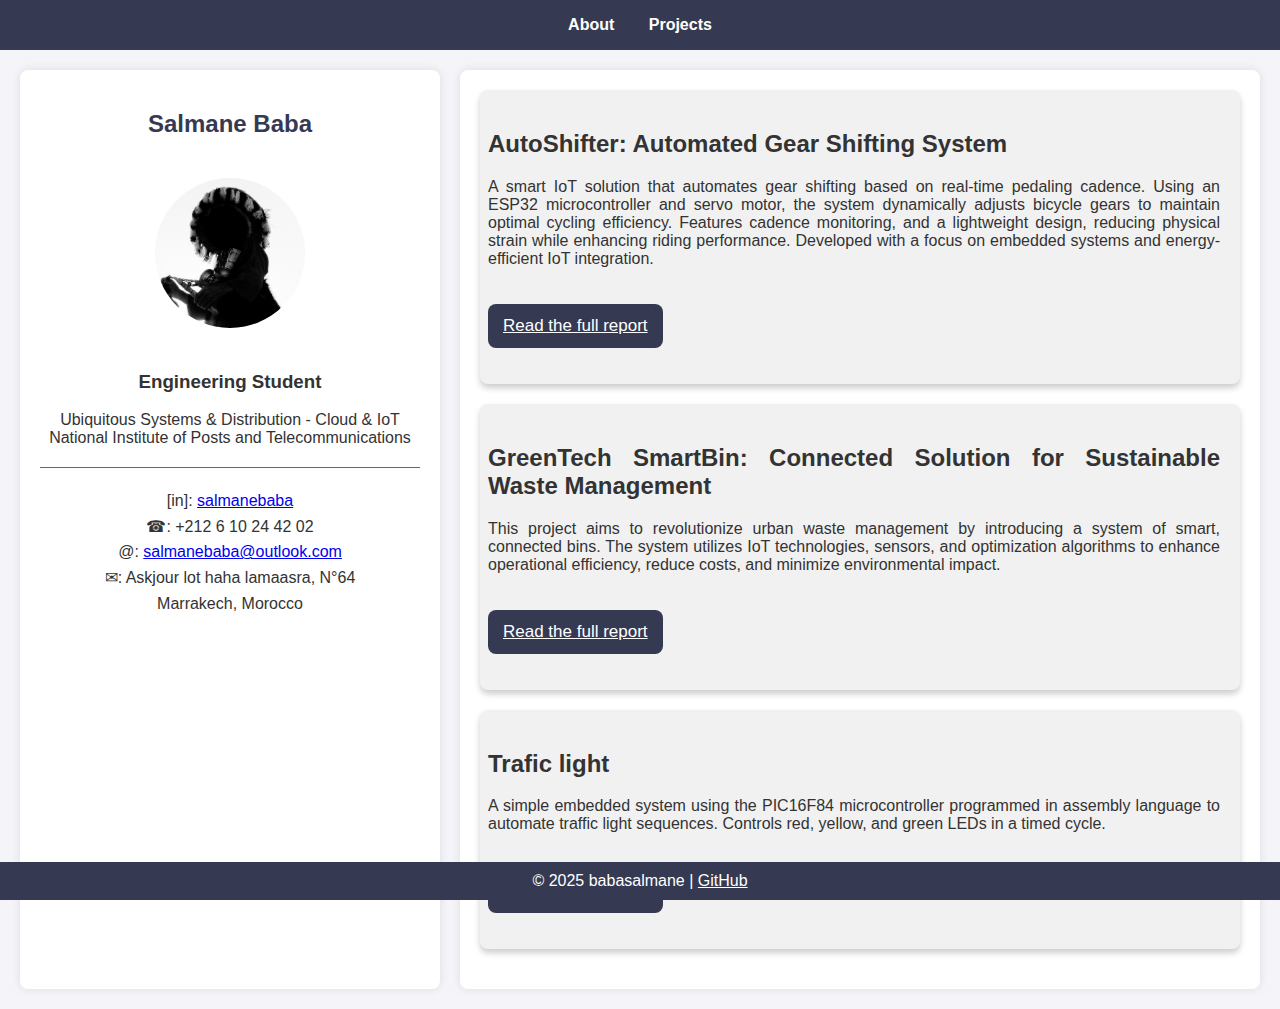
<file: projects.html>
<!DOCTYPE html>
<html lang="en">
<head>
    <meta charset="UTF-8">
    <meta name="viewport" content="width=device-width, initial-scale=1.0">
    <title>Salmane Baba - Projects</title>
    <link rel="stylesheet" href="styles.css">
    <link rel="icon" type="image/png" href="img/grap.png" sizes="64x64">
</head>
<body>
    <header>
        <nav class="navbar">
            <a href="index.html">About</a>
            <a href="projects.html">Projects</a>
        </nav>
    </header>
    <main class="container">
        <aside class="leftpane">
            <h2>Salmane Baba</h2>
            <img class="circular" src="img/profile.jpg" alt="Profile Picture">
            <h3>Engineering Student</h3>
            <p>Ubiquitous Systems & Distribution - Cloud & IoT<br>
            National Institute of Posts and Telecommunications</p>
            <hr>
            <address>
                [in]: <a href="https://www.linkedin.com/in/salmanebaba" target="_blank">salmanebaba</a><br>
                ☎: +212 6 10 24 42 02<br>
                @: <a href="mailto:salmanebaba@outlook.com">salmanebaba@outlook.com</a><br>
                ✉: Askjour lot haha lamaasra, N°64<br>
                Marrakech, Morocco<br><br>
            </address>
        </aside>
        <section class="rightpane">
          <div class="rightpane2">
                    <h2>AutoShifter: Automated Gear Shifting System</h2>
                    <p>A smart IoT solution that automates gear shifting based on real-time pedaling cadence. Using an ESP32 microcontroller and servo motor, the system dynamically adjusts bicycle gears to maintain optimal cycling efficiency. Features cadence monitoring, and a lightweight design, reducing physical strain while enhancing riding performance. Developed with a focus on embedded systems and energy-efficient IoT integration.</p>
                    <p><a href="rapport/AutoShifter.pdf" target="_blank">Read the full report</a></p>
                
          </div>
          <div class="rightpane2">  
                    <h2>GreenTech SmartBin: Connected Solution for Sustainable Waste Management</h2>
                    <p>This project aims to revolutionize urban waste management by introducing a system of smart, connected bins. The system utilizes IoT technologies, sensors, and optimization algorithms to enhance operational efficiency, reduce costs, and minimize environmental impact.</p>
                    <p><a href="rapport/SmartBin.pdf" target="_blank">Read the full report</a></p>
                
          </div>

          <div class="rightpane2">               
                    <h2>Trafic light</h2>
                    <p> A simple embedded system using the PIC16F84 microcontroller programmed in assembly language to automate traffic light sequences. Controls red, yellow, and green LEDs in a timed cycle.</p>
                    <p><a href="rapport/traffic_light.pdf" target="_blank">Read the full report</a></p>
          </div>
        </section>
    </main>
    <footer>
      © 2025 babasalmane | <a href="https://github.com/salmanebaba" target="_blank">GitHub</a>
    </footer>
</body>
</html>
</file>
<file: styles.css>
/* Define color variables for consistency */
:root {
  --primary-color: #353a52;
  --secondary-color: #0488C1;
  --background-color: #f4f4f9;
  --text-color: #333;
}
* {
  box-sizing: border-box;
}
/* Global Styles */
body {
  font-family: Arial, sans-serif;
  background-color: var(--background-color);
  color: var(--text-color);
  margin: 0;
  padding: 0;
}

/* Navbar Styles */
.navbar {
  background-color: var(--primary-color);
  padding: 1em;
  text-align: center;
}

.navbar a {
  color: white;
  margin: 0 15px;
  text-decoration: none;
  font-weight: bold;
}

.navbar a:hover {
  text-decoration: underline;
}

/* Container Layout */
.container {
  display: flex;
  flex-wrap: wrap;
  margin: 20px;
}

/* Left Pane Styles */
.leftpane {
  flex: 1;
  min-width: 250px;
  background-color: white;
  padding: 20px;
  margin-right: 20px;
  border-radius: 8px;
  box-shadow: 0 0 10px rgba(0, 0, 0, 0.1);
  text-align: center;
}

.leftpane h2 {
  color: var(--primary-color);
}

.circular {
  width: 150px;
  height: 150px;
  border-radius: 50%;
  margin: 20px 0;
}


.leftpane hr {
  border: 0;
  height: 1px;
  background: var(--secondary-color);
  margin: 20px 0;
}

.leftpane address {
  font-style: normal;
  line-height: 1.6;
}

/* Right Pane Styles */
.rightpane {
  flex: 2;
  min-width: 300px;
  background-color: white;
  padding: 20px;
  border-radius: 8px;
  box-shadow: 0 0 10px rgba(0, 0, 0, 0.1);
}
.rightpane a{
  display: inline-block;
  background: var(--primary-color);
  color: #fff;
  font-size: 17px;
  padding: 12px 15px;
  margin-top: 20px;
  font-weight: 400;
  border-radius: 8px;
}


.rightpane p {
  text-align: justify;
}
.rightpane2 {
  flex: 1;
  min-width: 50px;
  float: left;
  background-color: #f1f1f1;
  padding: 20px;
  border-radius: 8px;
  padding-left:8px;
	box-shadow: 0 4px 6px 0 rgba(0, 0, 0, 0.2);
  text-align: justify;
  margin-bottom: 20px;
}

/* Footer Styles */
footer {
  text-align: center;
  padding: 10px;
  background-color: var(--primary-color);
  color: white;
  position: fixed;
  width: 100%;
  bottom: 0;
}

.navbar a[href*="github"],
        footer a[href*="github"] {
            color: white;
        }

/* Responsive Design */
@media (max-width: 768px) {
  .container, .nvbar {
      flex-direction: column;
      align-items: center;
  }

  .leftpane, .rightpane, .leftpane2, .rightpane2 {
      margin-right: 0;
      margin-bottom: 20px;
  }

  footer {
      position: static;
  }
}
</file>
